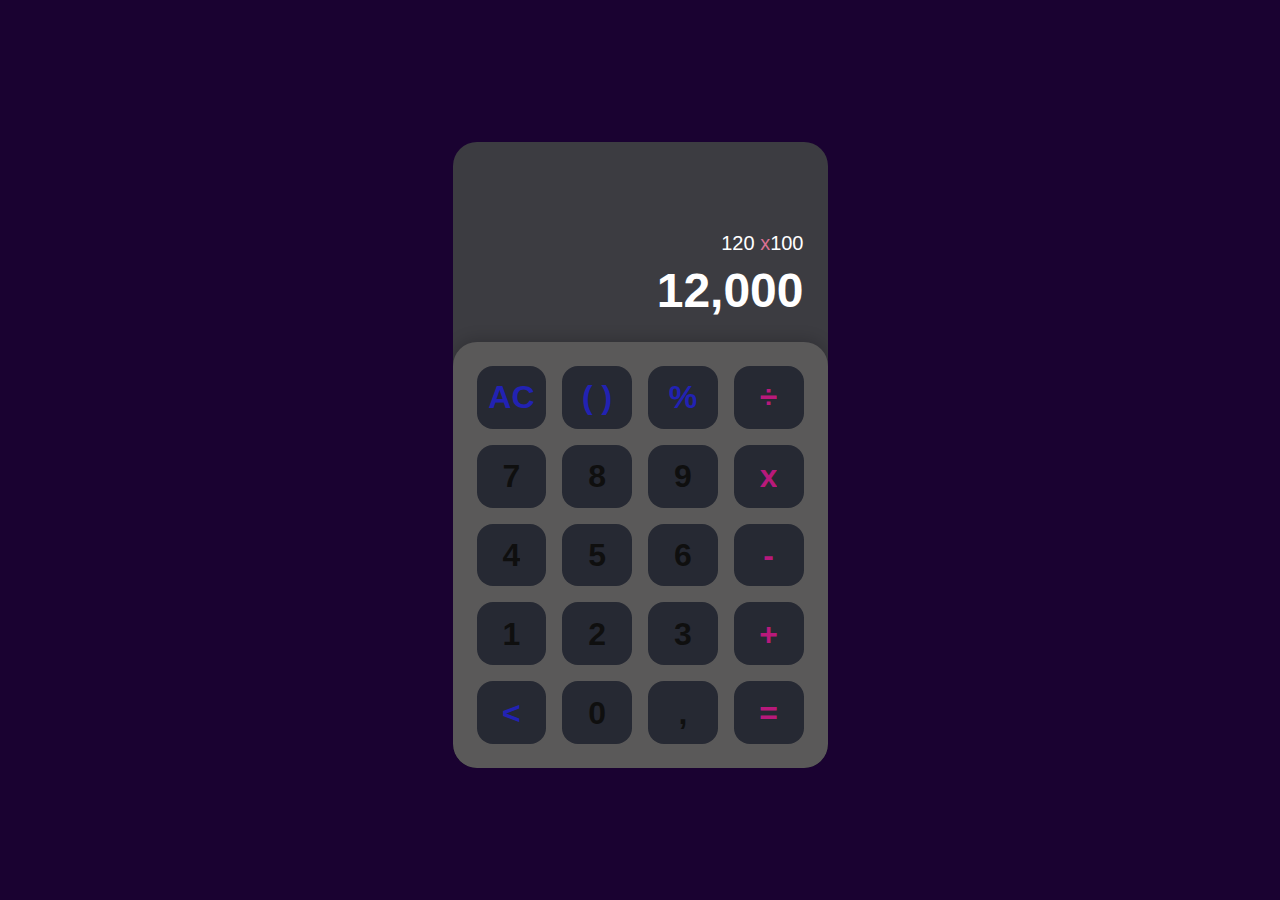
<file: calculator/index.html>
<!DOCTYPE html>
<html lang="en">
<head>
    <meta charset="UTF-8">
    <meta http-equiv="X-UA-Compatible" content="IE=edge">
    <meta name="viewport" content="width=device-width, initial-scale=1.0">
    <title>Calculator</title>
    <link rel="stylesheet" href="style.css">
    <link rel="stylesheet" href="https://fonts.googleapis.com/css2?family=Material+Symbols+Outlined:opsz,wght,FILL,GRAD@48,400,0,0" />
</head>
<body>
    <div class="app">
        <div class="calculator">
            <div class="display">
                <div class="content">
                    <div class="input">120 <span class="operator">x</span>100</div>
                    <div class="output">12,000</div>
                </div>
            </div>

            <div class="keys">

                <div data-key="clear" class="key action">
                    <span>AC</span>
                </div>

                <div data-key="brackets" class="key action">
                    <span>(  )</span>
                </div>

                <div data-key="%" class="key action">
                    <span>%</span>
                </div>

                <div data-key="/" class="key operator">
                    <span>÷</span>
                </div>
                <div data-key="7" class="key">
                    <span>7</span>
                </div>
                <div data-key="8" class="key">
                    <span>8</span>
                </div>
                <div data-key="9" class="key">
                    <span>9</span>
                </div>
                <div data-key="*" class="key operator">
                    <span>x</span>
                </div>
                <div data-key="4" class="key">
                    <span>4</span>
                </div>
                <div data-key="5" class="key">
                    <span>5</span>
                </div>
                <div data-key="6" class="key">
                    <span>6</span>
                </div>
                <div data-key="-" class="key operator">
                    <span>-</span>
                </div>
                <div data-key="1" class="key">
                    <span>1</span>
                </div>
                <div data-key="2" class="key">
                    <span>2</span>
                </div>
                <div data-key="3" class="key">
                    <span>3</span>
                </div>
                <div data-key="+" class="key operator">
                    <span>+</span>
                </div>
                <div data-key="backspace" class="key action">
                    <span> &lt; </span>
                </div>
                <div data-key="0" class="key">
                    <span>0</span>
                </div>
                <div data-key="," class="key">
                    <span>,</span>
                </div>
                <div data-key="=" class="key operator">
                    <span>=</span>
                </div>
            </div>
        </div>
    </div>
    

<script src="main.js"></script>
</body>
</html>
</file>
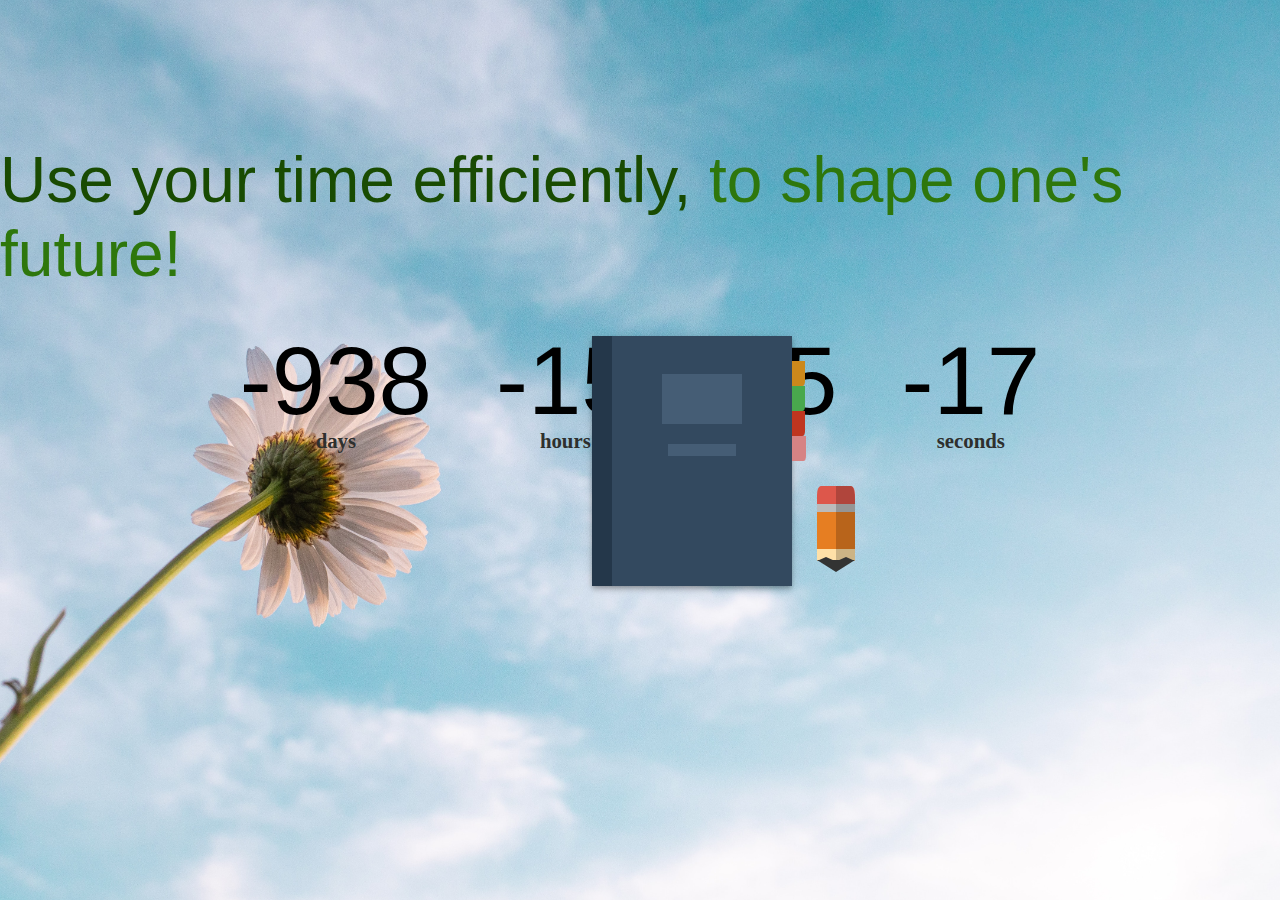
<file: countdown/index.html>
<!DOCTYPE html>
<html lang="en">
<head>
    <meta charset="UTF-8">
    <meta http-equiv="X-UA-Compatible" content="IE=edge">
    <meta name="viewport" content="width=device-width, initial-scale=1.0">
    <title>Countdown Timer</title>
    <link rel="stylesheet" href="style.css">
</head>
<body>
   <h1>Use your time efficiently, <span class="title">to shape one's future!</span></h1>
   <div class="canvas">
    <div class="notepad">
      <div class="cover">
      </div>
      <div class="page one">
      <p>ToDo<br/>List!</p>
      </div>
      <div class="page two"></div>
      <div class="page three"></div>
      <div class="page four"></div>
    </div>
    <div class="pencil">
      <div class="edge"></div>
    </div>
  </div>
  
   <div class="countdown-container">
    <div class="countdown-el days-c">
        <p class="main-text" id="days">0</p>
        <span class="timer-items">days</span>
    </div>
    <div class="countdown-el hours-c">
        <p class="main-text" id="hours">0</p>
        <span class="timer-items">hours</span>
    </div>
    <div class="countdown-el mins-c">
        <p class="main-text" id="mins">0</p>
        <span class="timer-items">mins</span>
    </div>
    <div class="countdown-el seconds-c">
        <p class="main-text" id="seconds">0</p>
        <span class="timer-items">seconds</span>
    </div>
   </div>

   <script src="script.js"></script>
</body>
</html>
</file>
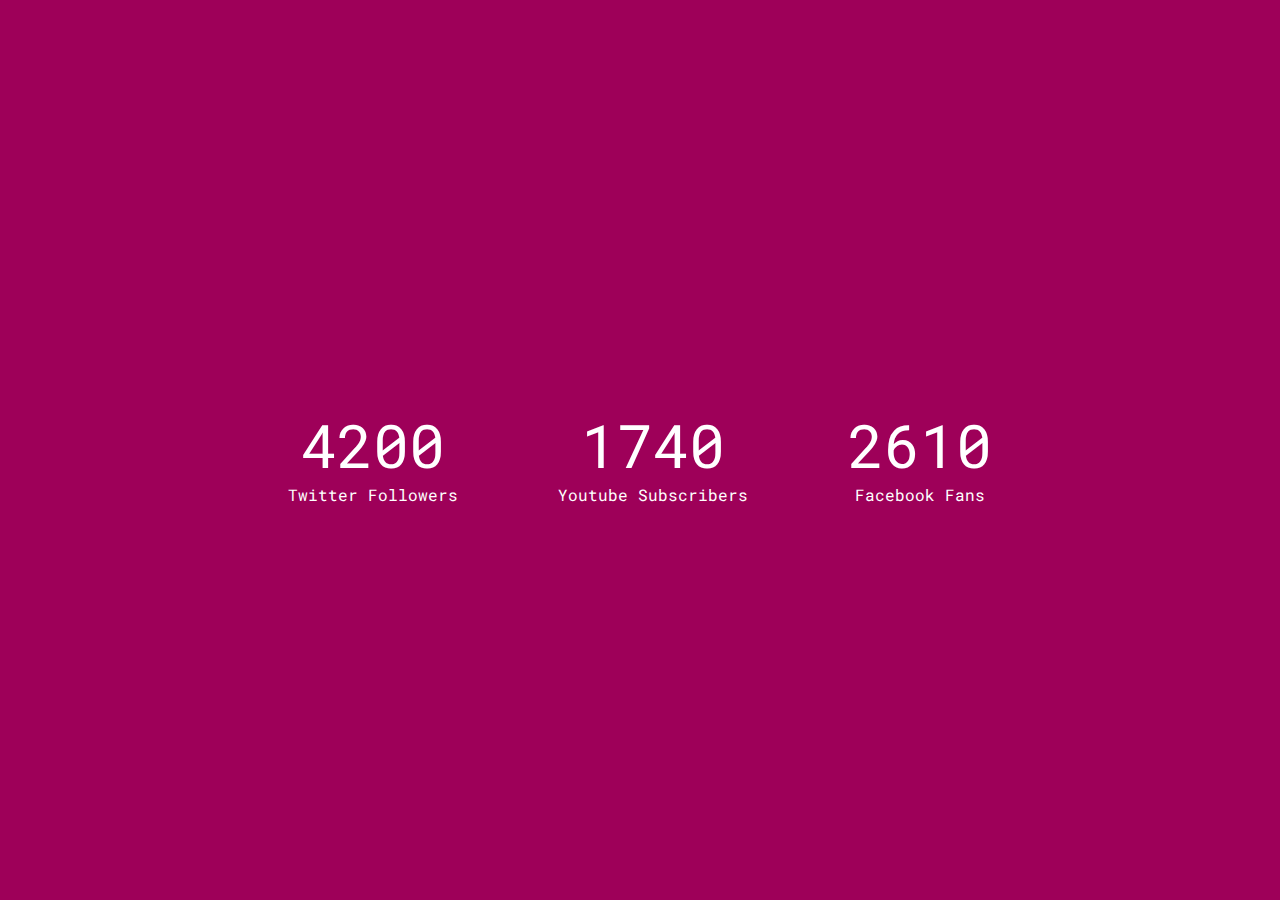
<file: incrementingcounter/index.html>
<!DOCTYPE html>
<html lang="en">
<head>
    <meta charset="UTF-8">
    <meta http-equiv="X-UA-Compatible" content="IE=edge">
    <meta name="viewport" content="width=device-width, initial-scale=1.0">
    <link rel="stylesheet" href="https://cdnjs.cloudflare.com/ajax/libs/font-awesome/6.1.1/css/all.min.css"
        integrity="sha512-KfkfwYDsLkIlwQp6LFnl8zNdLGxu9YAA1QvwINks4PhcElQSvqcyVLLD9aMhXd13uQjoXtEKNosOWaZqXgel0g=="
        crossorigin="anonymous" referrerpolicy="no-referrer" />
    <link rel="stylesheet" href="style.css">
    <title>Incrementing Counter</title>
</head>
<body>
    <div class="counter-container">
        <i class="fab fa-twitter fa-3x"></i>
        <div class="counter" data-target="12000"></div>
        <span>Twitter Followers</span>
    </div>
    <div class="counter-container">
        <i class="fab fa-youtube fa-3x"></i>
        <div class="counter" data-target="5000"></div>
        <span>Youtube Subscribers</span>
    </div>
    <div class="counter-container">
        <i class="fab fa-facebook fa-3x"></i>
        <div class="counter" data-target="7500"></div>
        <span>Facebook Fans</span>
    </div>
    <script src="script.js"></script>
</body>
</html>
</file>
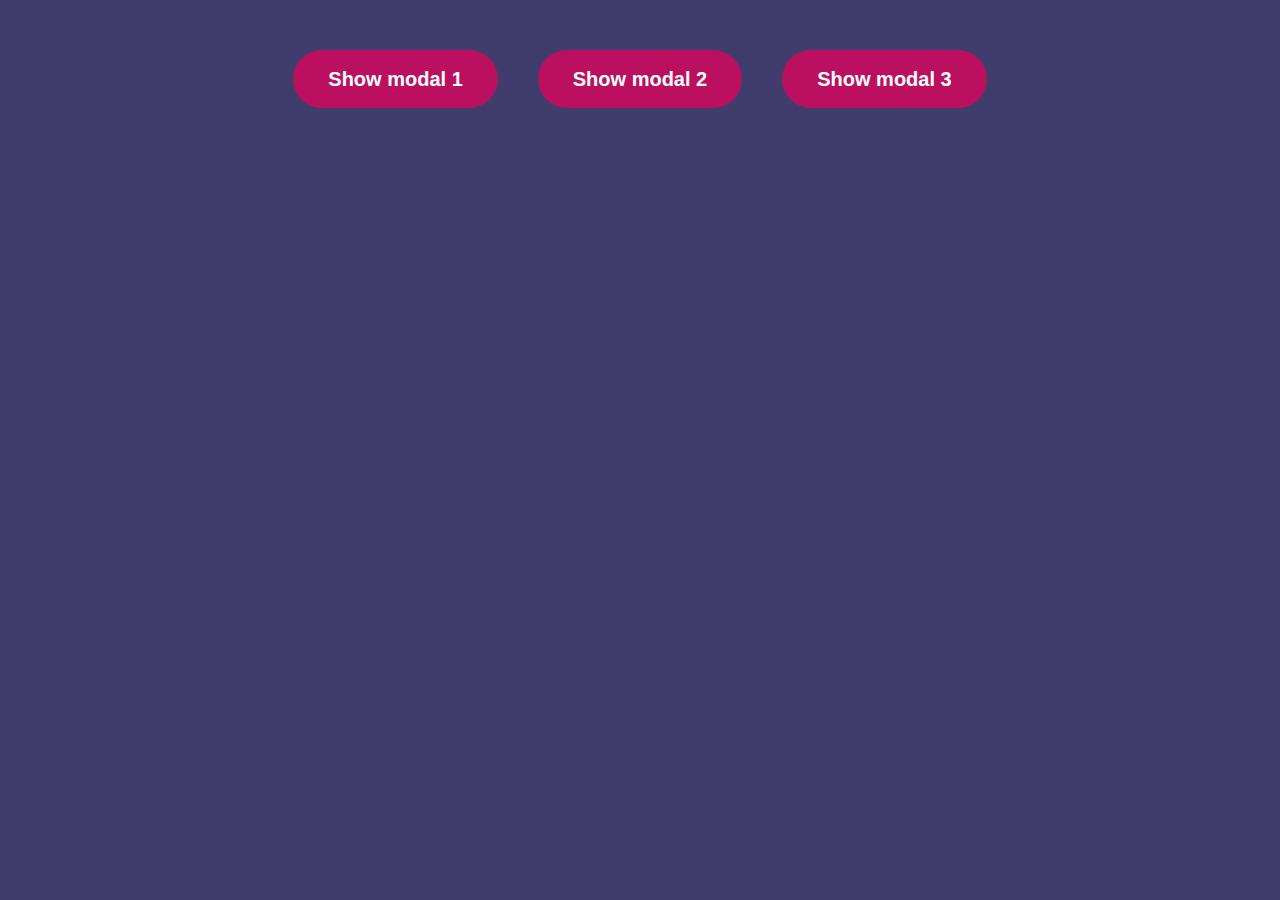
<file: modal window/index.html>
<!DOCTYPE html>
<html lang="en">
<head>
    <meta charset="UTF-8">
    <meta http-equiv="X-UA-Compatible" content="IE=edge">
    <meta name="viewport" content="width=device-width, initial-scale=1.0">
    <title>Modal Window</title>
    <link rel="stylesheet" href="style.css">
</head>
<body>
    <button class="show-modal">Show modal 1</button>
    <button class="show-modal">Show modal 2</button>
    <button class="show-modal">Show modal 3</button>

    <div class="modal hidden">
        <button class="close-modal">&times;</button>
        <h1>I'm a modal window:)</h1>
        <p>Lorem ipsum dolor sit amet consectetur adipisicing elit. Nam, quam corrupti 
            quas molestiae molestias, adipisci hic eius tempora perspiciatis, itaque nisi 
            qui a. Temporibus voluptatibus sapiente dicta eaque rem sit ea vitae natus 
            libero id quis, debitis culpa voluptatum minus.</p>
    </div>
    <div class="overlay hidden"></div>
<script src="main.js"></script>
</body>
</html>
</file>
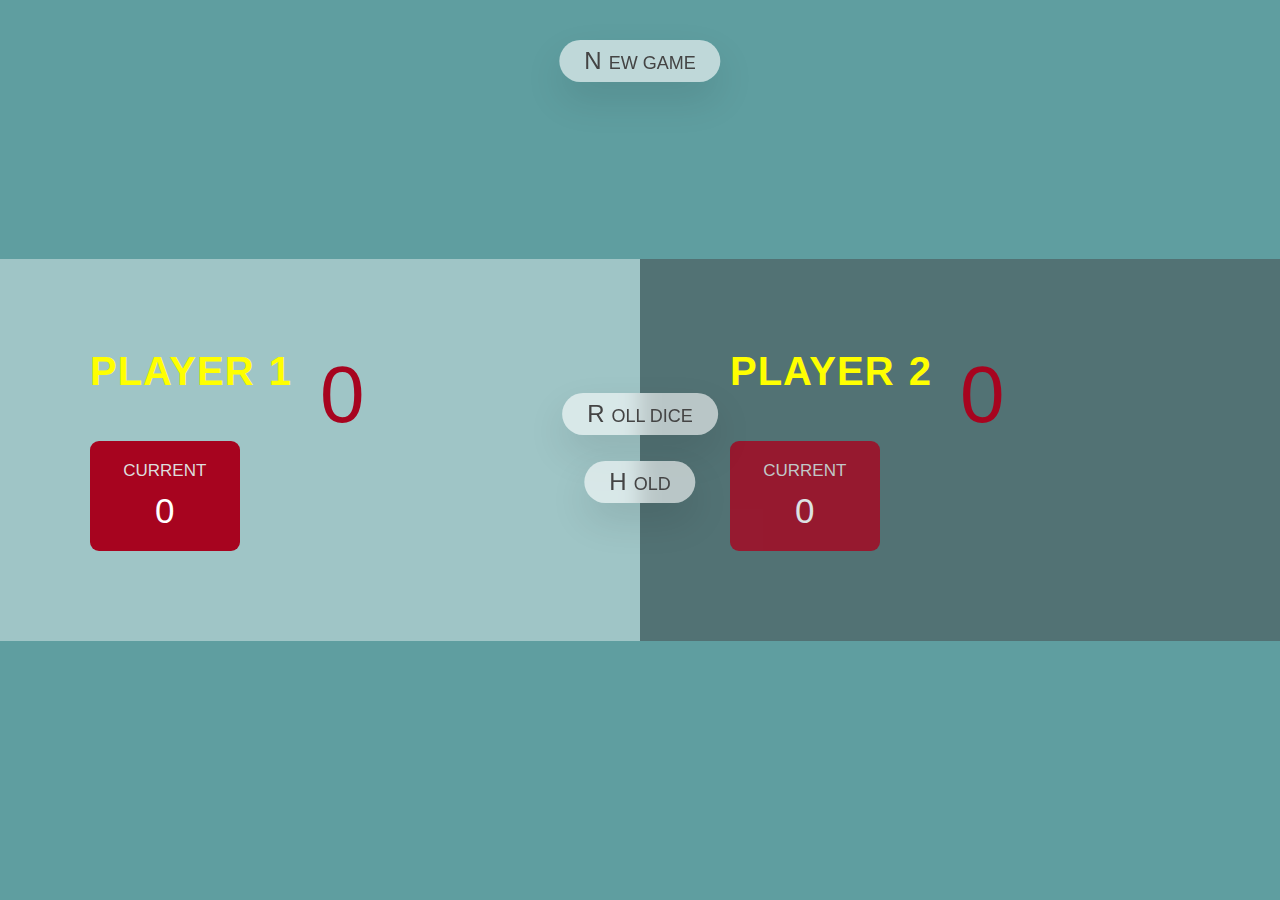
<file: Pig Game/index.html>
<!DOCTYPE html>
<html lang="en">
<head>
    <meta charset="UTF-8">
    <meta http-equiv="X-UA-Compatible" content="IE=edge">
    <meta name="viewport" content="width=device-width, initial-scale=1.0">
    <title>Pig Game</title>
    <link rel="stylesheet" href="style.css">
</head>
<body>
    <section class="player player--0 player--active">
        <h2 class="name" id="name--0">Player 1</h2>
        <p class="score" id="score--0">43</p>
        <div class="current">
            <p class="current-label">Current</p>
            <p class="current-score" id="current--0">0</p>
        </div>
    </section>
    <img src="dice-1.png" width="100" height="100" alt="Playing dice" class="dice">
    <section class="player player--1">
        <h2 class="name" id="name--1">Player 2</h2>
        <p class="score" id="score--1">24</p>
        <div class="current">
            <p class="current-label">Current</p>
            <p class="current-score" id="current--1">0</p>
        </div>
    </section>
    <button class="btn btn--new">New Game</button>
    <button class="btn btn--roll">Roll dice</button>
    <button class="btn btn--hold">Hold</button>

<script src="main.js"></script>
</body>
</html>
</file>
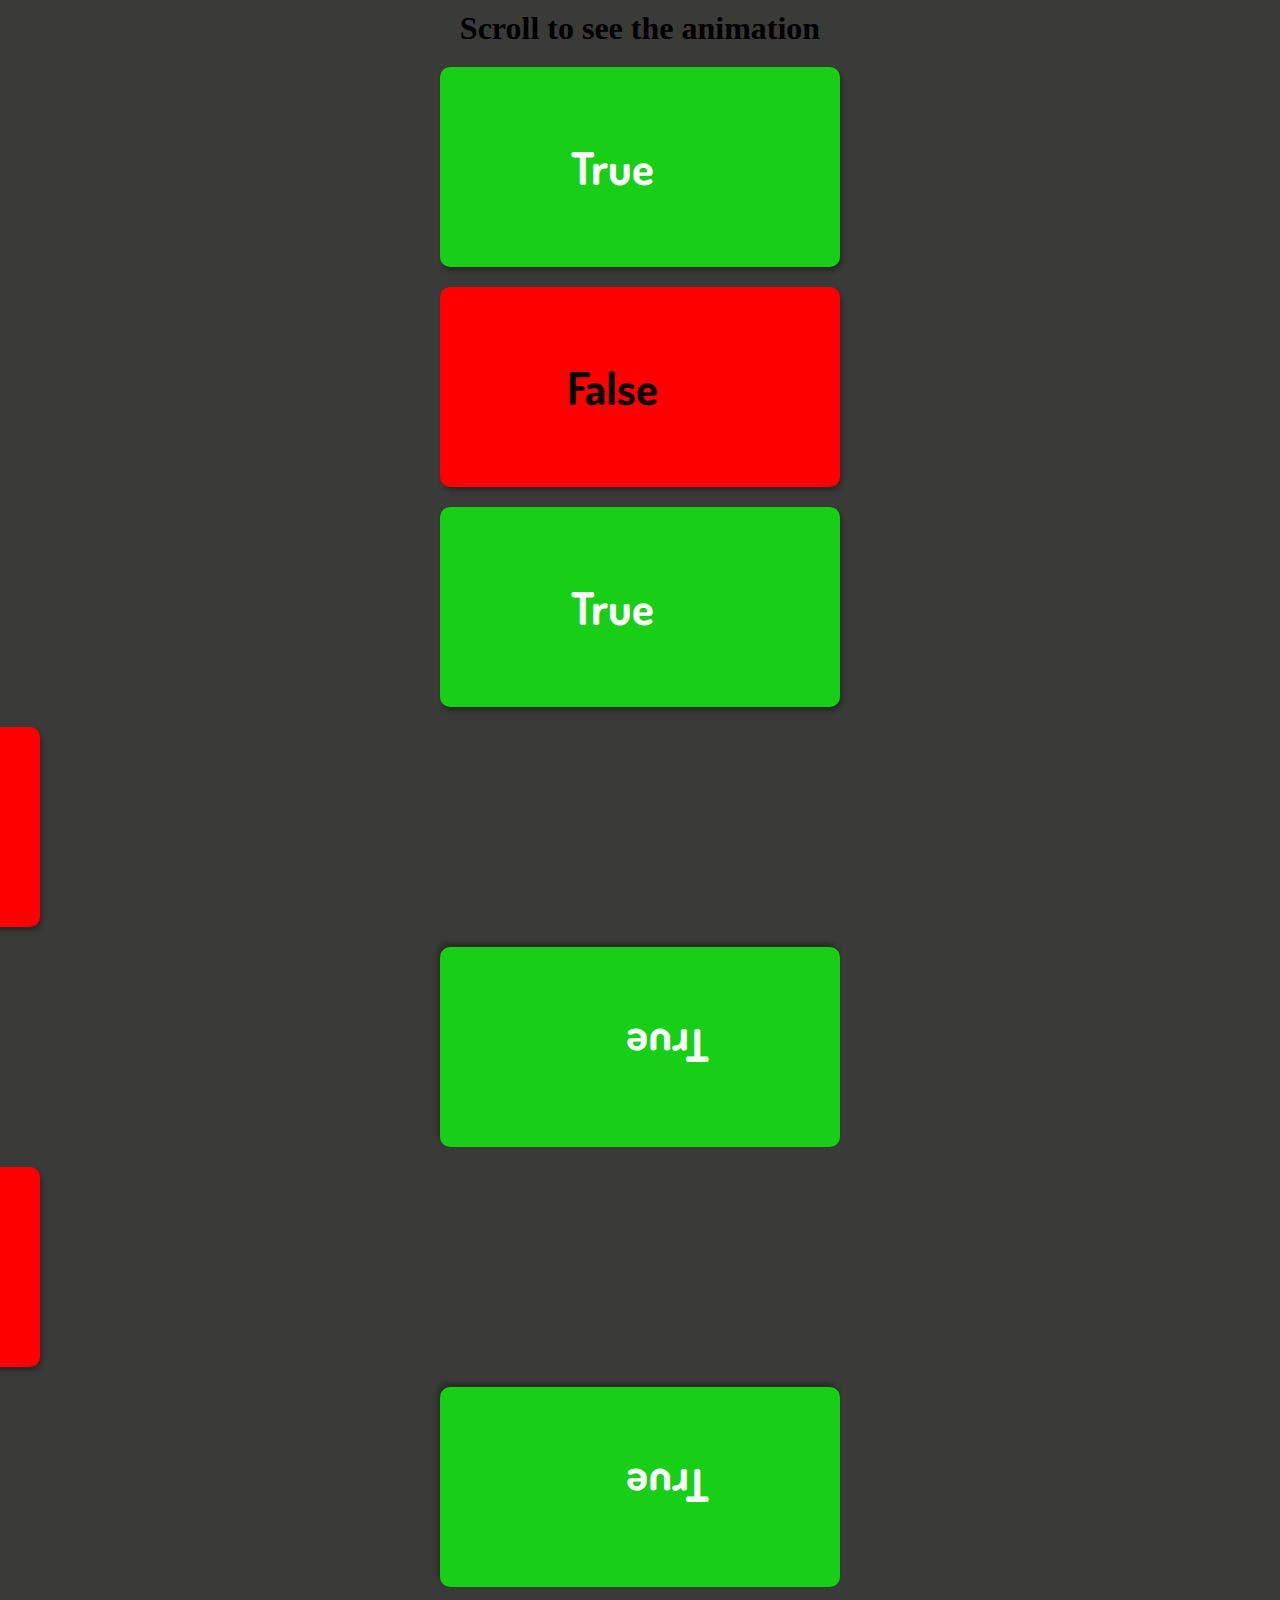
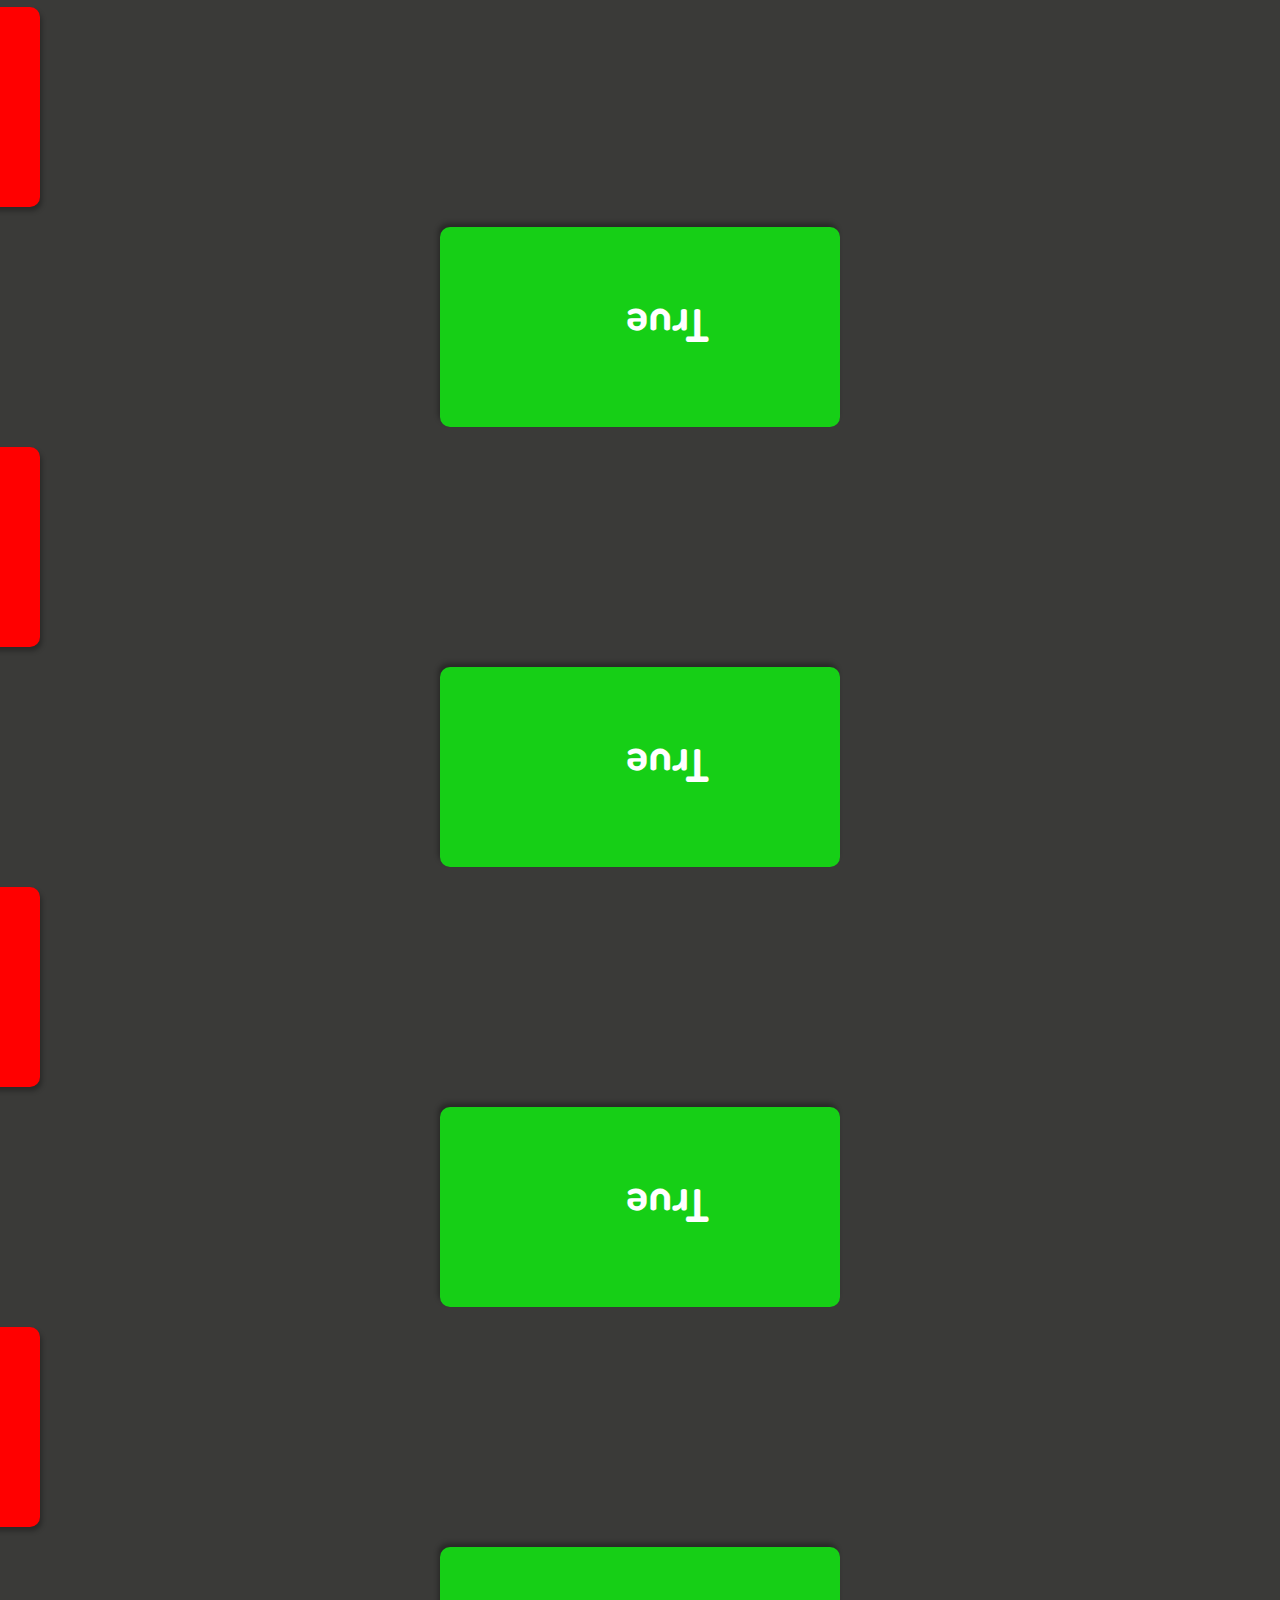
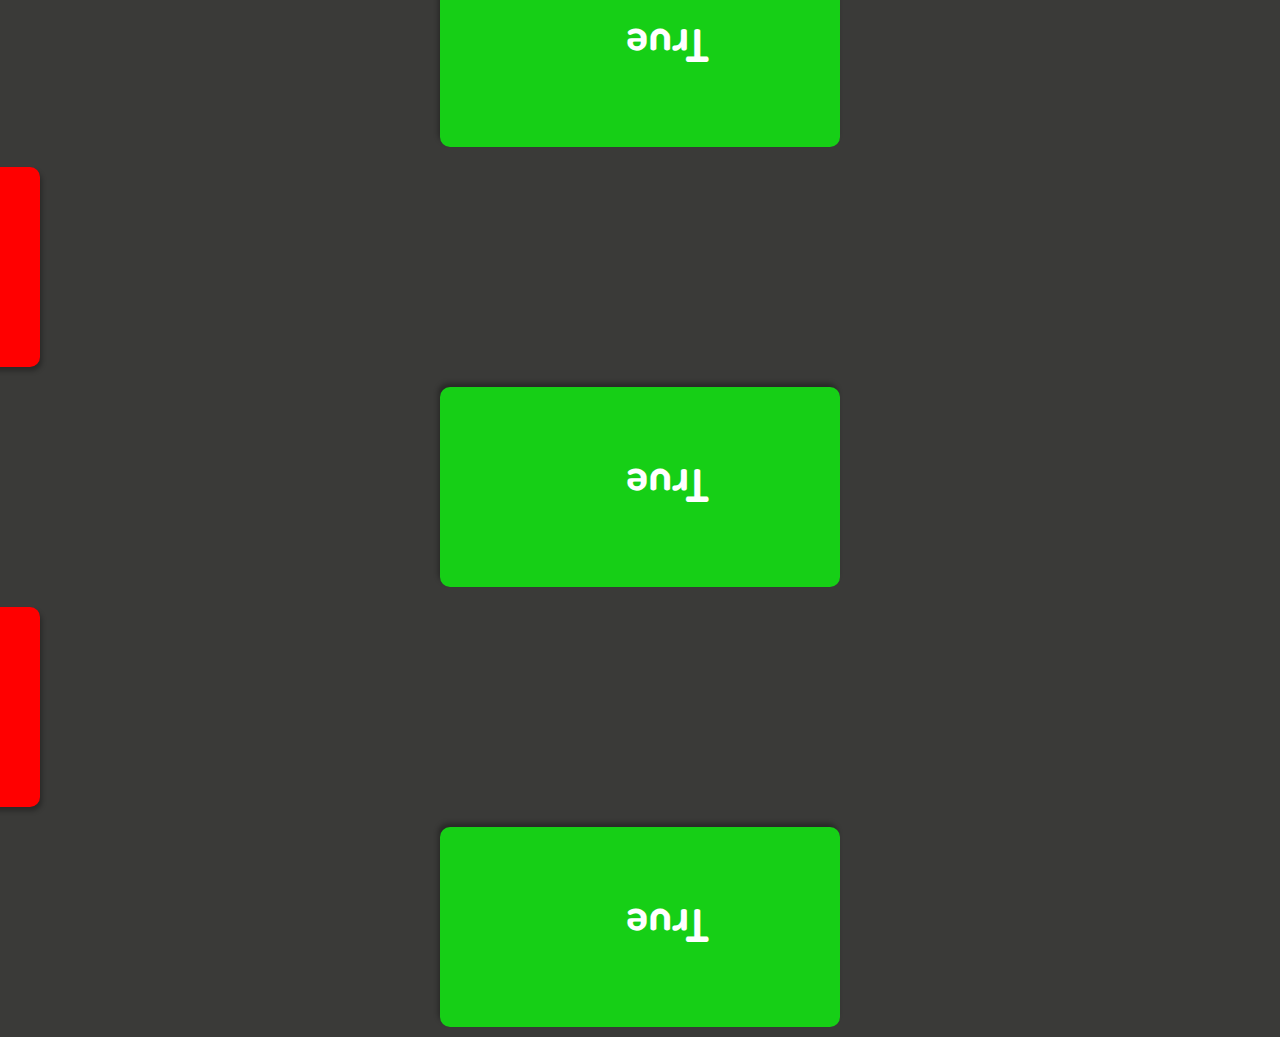
<file: scrollanimation/index.html>
<!DOCTYPE html>
<html lang="en">
<head>
    <meta charset="UTF-8">
    <meta http-equiv="X-UA-Compatible" content="IE=edge">
    <meta name="viewport" content="width=device-width, initial-scale=1.0">
    <link rel="stylesheet" href="style.css">
    <title>Scroll Animation</title>
</head>
<body>
    <h1>Scroll to see the animation</h1>
    <div class="box"><h2>True</h2><img src="image/tick.svg" width="55" height="65" alt=""> </div>
    <div class="box"><h2>False</h2><img src="image/times.svg" width="55" height="65" alt=""> </div>
    <div class="box"><h2>True</h2><img src="image/tick.svg" width="55" height="65" alt=""> </div>
    <div class="box"><h2>False</h2><img src="image/times.svg" width="55" height="65" alt=""> </div>
    <div class="box"><h2>True</h2><img src="image/tick.svg" width="55" height="65" alt=""> </div>
    <div class="box"><h2>False</h2><img src="image/times.svg" width="55" height="65" alt=""> </div>
    <div class="box"><h2>True</h2><img src="image/tick.svg" width="55" height="65" alt=""> </div>
    <div class="box"><h2>False</h2><img src="image/times.svg" width="55" height="65" alt=""> </div>
    <div class="box"><h2>True</h2><img src="image/tick.svg" width="55" height="65" alt=""> </div>
    <div class="box"><h2>False</h2><img src="image/times.svg" width="55" height="65" alt=""> </div>
    <div class="box"><h2>True</h2><img src="image/tick.svg" width="55" height="65" alt=""> </div>
    <div class="box"><h2>False</h2><img src="image/times.svg" width="55" height="65" alt=""> </div>
    <div class="box"><h2>True</h2><img src="image/tick.svg" width="55" height="65" alt=""> </div>
    <div class="box"><h2>False</h2><img src="image/times.svg" width="55" height="65" alt=""> </div>
    <div class="box"><h2>True</h2><img src="image/tick.svg" width="55" height="65" alt=""> </div>
    <div class="box"><h2>False</h2><img src="image/times.svg" width="55" height="65" alt=""> </div>
    <div class="box"><h2>True</h2><img src="image/tick.svg" width="55" height="65" alt=""> </div>
    <div class="box"><h2>False</h2><img src="image/times.svg" width="55" height="65" alt=""> </div>
    <div class="box"><h2>True</h2><img src="image/tick.svg" width="55" height="65" alt=""> </div>
    <script src="script.js"></script>
</body>
</html>
</file>
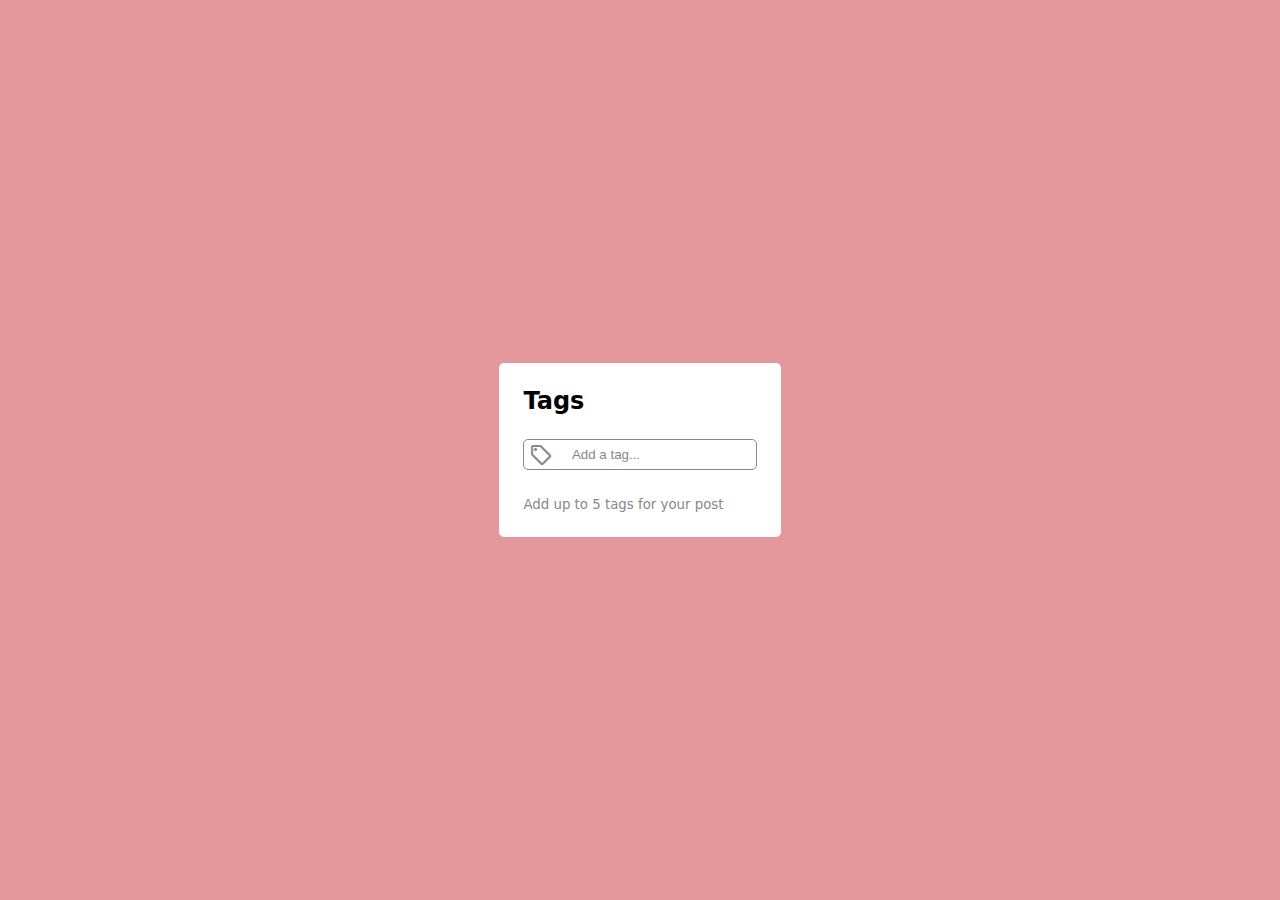
<file: taginputfield/index.html>
<!DOCTYPE html>
<html lang="en">
<head>
    <meta charset="UTF-8">
    <meta http-equiv="X-UA-Compatible" content="IE=edge">
    <meta name="viewport" content="width=device-width, initial-scale=1.0">
    <title>Tag Input Field</title>
    <link href="https://fonts.googleapis.com/css?family=Material+Icons|Material+Icons+Outlined|Material+Icons+Two+Tone|Material+Icons+Round|Material+Icons+Sharp" rel="stylesheet">
    <link rel="stylesheet" href="style.css">
</head>
<body>
    <div class="tag-input">
        <h2>Tags</h2>
        <form id="tagForm">
            <div class="input-wrap">
                <span class="material-icons-outlined">
                    local_offer
                </span>
                <input type="text" placeholder="Add a tag..."
                id="tagInput" maxlength="20" autocomplete="off"/> 
            </div>
            <div class="tags"></div>
            <small>Add up to 5 tags for your post</small>
        </form>
    </div>
    <script src="script.js"></script>
</body>
</html>
</file>
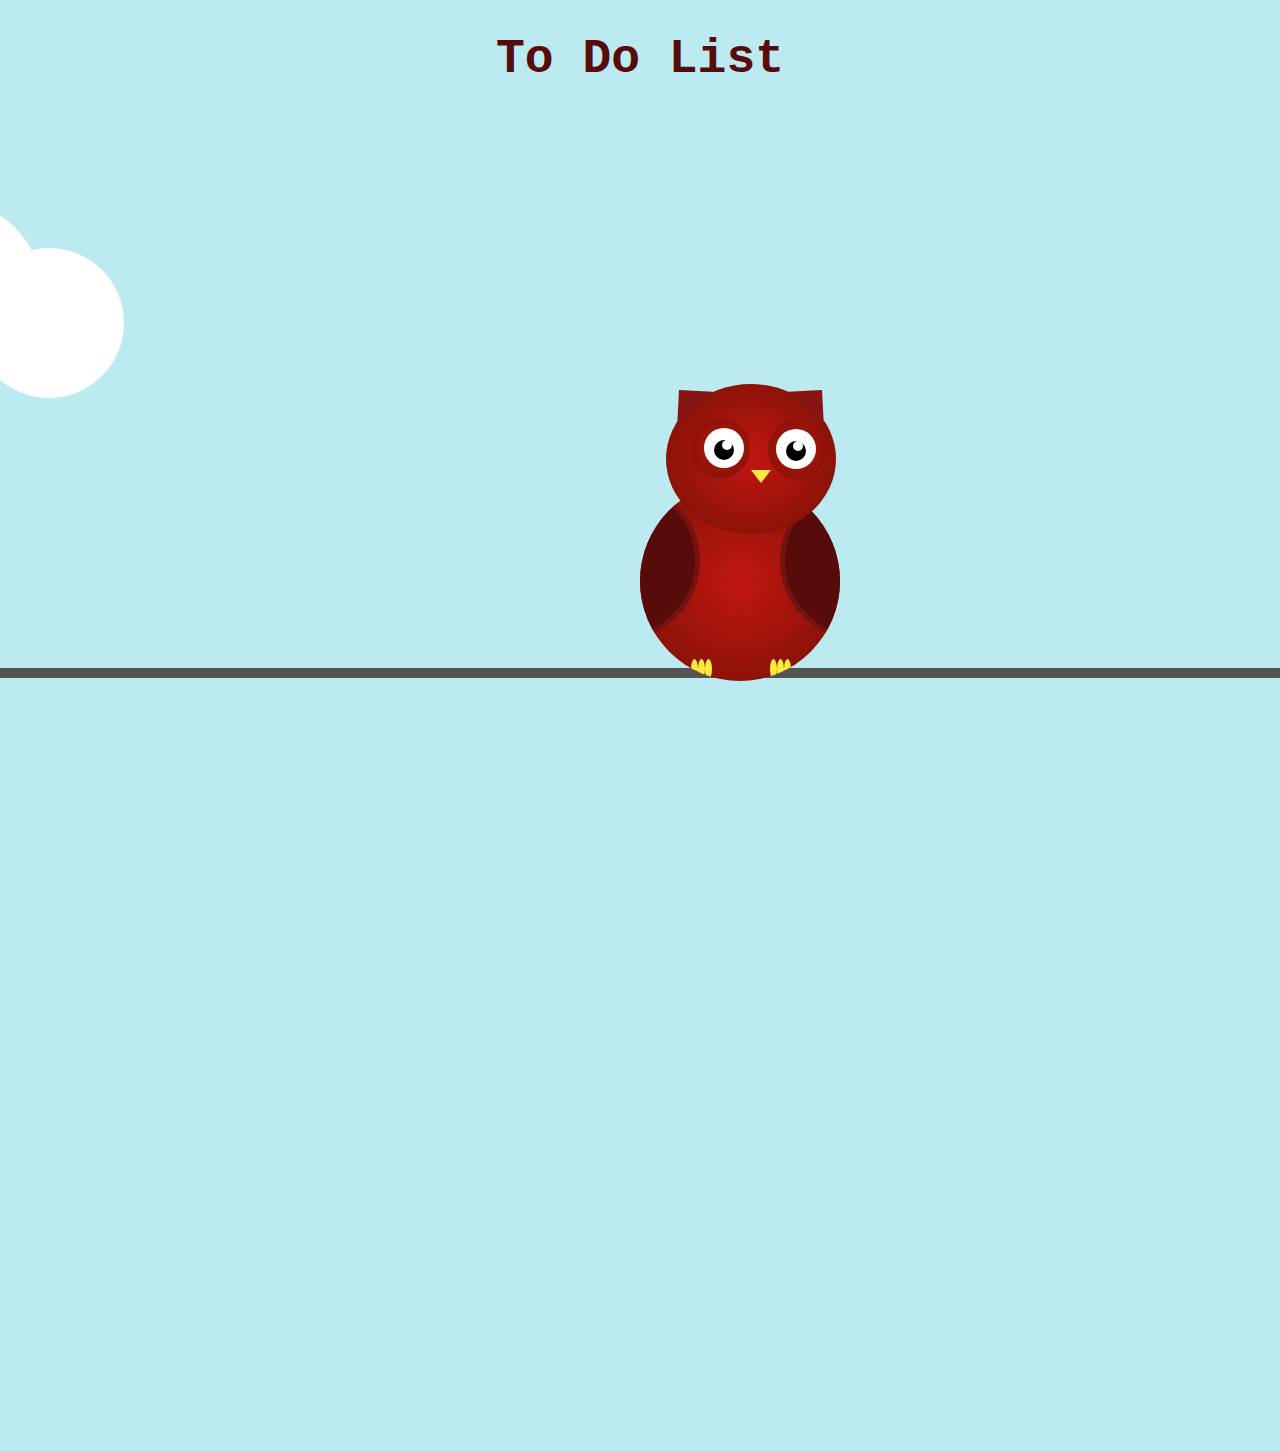
<file: todoapp/index.html>
<!DOCTYPE html>
<html lang="en">
<head>
    <meta charset="UTF-8">
    <meta http-equiv="X-UA-Compatible" content="IE=edge">
    <meta name="viewport" content="width=device-width, initial-scale=1.0">
    <title>To Do List</title>
    <link rel="stylesheet" href="style.css">
</head>
<body>
    <h1>To Do List</h1>
    <div class="Clouds2">

	<div class="Cloud1"></div>
	
	<div class="Cloud2"></div>
	
	<div class="Cloud3"></div>
</div>
<div class="Clouds2 mask">

	<div class="Cloud1"></div>
	
	<div class="Cloud2"></div>
	
	<div class="Cloud3"></div>
</div>

<div class="Clouds">

	<div class="Cloud1"></div>
	
	<div class="Cloud2"></div>
	
	<div class="Cloud3"></div>
</div>
<div class="wood">
</div>
<!-- The Head Of The Owl -->
<div class="OwlHead"></div>
<div class="OwlEye"></div>
<div class="OwlEye right"></div>
<div class="OwlContentEye"></div>
<div class="OwlContentEye Rightc"></div>
<div class="OwlMouth"></div>
<!-- The Body Of The Owl -->
<div class="OwlBody">
			<!-- Feet-->
			<div class="feet">
				<div class="toe leftit"></div>
				<div class="toe leftit"></div>
				<div class="toe leftit"></div>
				
				<div class="toe Rightit"></div>
				<div class="toe Rightit"></div>
				<div class="toe Rightit"></div>

			</div>


</div>
<!-- Decoration -->

<div class="FlyingFlowers"></div>
<div class="FlyingFlowers Fone"></div>
<div class="FlyingFlowers Ftwo"></div>
<div class="FlyingFlowers Ftree"></div>
<div class="FlyingFlowers Ffore"></div>

</body>
</html>
</file>
<file: calculator/style.css>
*{
    margin: 0;
    padding: 0;
    box-sizing: border-box;
    font-family: sans-serif;
    overflow: hidden;
}
body{
    background-color: rgb(26, 2, 49);
}
.app{
    display: flex;
    justify-content: center;
    align-items: center;
    height: 100vh;
}
.calculator{
    background-color: rgb(60, 60, 65);
    width: 100%;
    max-width: 375px;
    min-height: 475px;
    margin-top: 10px;
    display: flex;
    flex-direction: column;
    border-radius: 1.5rem;
    overflow: hidden;
}
.display{
    min-height: 200px;
    padding: 1.5rem;
    display: flex;
    justify-content: flex-end;
    align-items: flex-end;
    color: white;
    text-align: right;
    flex: 1 1 0%;
}
.display .input{
    font-size: 1.25rem;
    margin-bottom: 0.5rem;
}
.display .output{
    font-size: 3rem;
    font-weight: 700;
    width: 100%;
    max-width: 100%;
    overflow: auto;
}
.display .operator{
    color: palevioletred;
}
.display .brackets,
.display .percent{
    color: aqua;
}
.keys{
    background-color: rgb(90, 89, 89);
    padding: 1.5rem;
    border-radius: 1.5rem;
    display: grid;
    grid-template-columns: repeat(4, 1fr);
    grid-template-rows: repeat(5, 1fr);
    grid-gap: 1rem;
    box-shadow: 0px -2px 16px rgb(0,0,0,0.2);
}
.keys .key{
    position: relative;
    cursor: pointer;

    display: block;
    height: 0;
    padding-top: 90%;
    background-color: #262933;
    border-radius: 1rem;
    transition: 0.2s;
    user-select: none;
}
.keys .key span{
    position: absolute;
    top: 50%;
    left: 50%;
    transform: translate(-50%, -50%);
    font-size: 2rem;
    font-weight: 700;
    color: rgb(15, 15, 15);
}
.keys .key:hover{
    box-shadow: inset 0px 0px 8px rgb(214, 218, 9);
}
.keys .operator span{
    color: rgb(184, 25, 123);
}
.keys .action span{
    color: rgb(34, 34, 179);
}
</file>
<file: countdown/style.css>
@import url('https://fonts.googleapis.com/css2?family=Poppins&display=swap');
@import url('https://fonts.googleapis.com/css2?family=Caveat:wght@500&display=swap');
*{
    box-sizing: border-box;

}
body{
    background-image: url(image/hope.jpg);
    min-height: 100vh;
    background-position: center center;
    background-size:cover;
    background-repeat: no-repeat;
    margin: 0;
    display: flex;
    flex-direction: column;
    align-items: center;
    justify-content: center;
}
h1{
    font-size: 4rem;
    margin-top: -19rem;
    font-weight: normal;
    font-family:'Gill Sans', 'Gill Sans MT', Calibri, 'Trebuchet MS', sans-serif;
    color: rgb(25, 75, 2);
}
.title{
    font-size: 4rem;
    font-family:'Gill Sans', 'Gill Sans MT', Calibri, 'Trebuchet MS', sans-serif;
    font-weight: normal;
    color: rgb(46, 119, 12);
}
.countdown-container{
    display: flex;
}
.main-text{
    font-size: 6rem;
    line-height: 1;
    margin: 0 2rem;
    color: black;
    font-family: 'Segoe UI', Tahoma, Geneva, Verdana, sans-serif;
    transition: all .8s ease;
    cursor: pointer;
}
.main-text:hover{
    color: rgb(35, 35, 185);
}
.countdown-el{
    text-align: center;
}
.timer-items{
    font-size: 1.3rem;
    font-weight: 600;
    color: rgb(46, 48, 46);
    transition: all .6s ease;
    font-weight: 600;
}
.main-text:hover.timer-items{
    color: yellow;
}
/* new */
  
  .canvas {
    width: 100vw;
    height: 100vw;
    max-width: 250px;
    max-height: 250px;
    position: absolute;
    top: 21rem;
    left: 37rem;
    margin: auto;
  }
  
  .notepad {
    position: relative;
    width: 200px;
    height: 250px;
    perspective: 1000px;
    box-shadow: 0 4px 5px 0 rgba(0, 0, 0, .14), 0 1px 10px 0 rgba(0, 0, 0, .12), 0 2px 4px -1px rgba(0, 0, 0, .2);
  }
  
  .notepad .cover,
  .notepad .page {
    position: absolute;
    width: 100%;
    height: 100%;
    text-align: center;
  }
  
  .notepad .cover {
    background: linear-gradient(to right, #24374a 10%, #33495f 10%);
    transform-origin: left center;
    transition: 2s;
    z-index: 20;
    animation: flip 6s infinite ease-in-out;
  }
  
  .notepad .cover:before {
    content: '';
    position: absolute;
    top: 15%;
    left: 35%;
    width: 40%;
    height: 20%;
    background-color: #455d75;
    animation: title 6s infinite ease-in-out;
  }
  
  .notepad .cover:after {
    content: '';
    position: absolute;
    top: 43%;
    left: 38%;
    width: 34%;
    height: 5%;
    background-color: #455d75;
    animation: title 6s infinite ease-in-out;
  }
  
  .notepad .page {
    background: #eee;
    border-right: 1px solid #ccc;
    box-sizing: border-box;
  }
  
  .notepad .page:after {
    content: '';
    position: absolute;
    top: 0;
    left: 5%;
    width: 90%;
    height: 100%;
    background: linear-gradient( #eee 0%, #eee 10%, #dfdfdf 10%, #dfdfdf 11%, #eee 11%, #eee 20%, #dfdfdf 20%, #dfdfdf 21%, #eee 21%, #eee 30%, #dfdfdf 30%, #dfdfdf 31%, #eee 31%, #eee 40%, #dfdfdf 40%, #dfdfdf 41%, #eee 41%, #eee 50%, #dfdfdf 50%, #dfdfdf 51%, #eee 51%, #eee 60%, #dfdfdf 60%, #dfdfdf 61%, #eee 61%, #eee 70%, #dfdfdf 70%, #dfdfdf 71%, #eee 71%, #eee 80%, #dfdfdf 80%, #dfdfdf 81%, #eee 81%, #eee 90%, #dfdfdf 90%, #dfdfdf 91%, #eee 91%, #eee 100%);
  }
  
  .page p {
    position: absolute;
    top: 18%;
    left: 28%;
    z-index: 2;
    width: 0;
    height: 135px;
    margin: 0;
    font-size: 40px;
    text-align: left;
    overflow: hidden;
    animation: write 6s infinite linear;
    color: #1a2938;
  }
  
  .page.one {
    z-index: 4;
    animation: one 6s infinite ease-in-out;
  }
  
  .page.one:before {
    position: absolute;
  }
  
  .page.two {
    z-index: 3;
    animation: two 6s infinite ease-in-out;
  }
  
  .page.three {
    z-index: 2;
    animation: three 6s infinite ease-in-out;
  }
  
  .page.four {
    z-index: 1;
    border-right-width: 0;
  }
  
  .page:before {
    content: '';
    position: absolute;
    right: -7%;
    width: 7%;
    height: 10%;
    border-radius: 0 0 20% 0;
  }
  
  .page.one:before {
    top: 10%;
    background-color: #cc881b;
  }
  
  .page.two:before {
    top: 20%;
    background-color: #49a84d;
  }
  
  .page.three:before {
    top: 30%;
    background-color: #bf351f;
  }
  
  .page.four:before {
    top: 40%;
    background-color: #d68384;
  }
  
  .pencil {
    position: absolute;
    bottom: 5%;
    right: -5%;
    width: 15%;
    height: 35%;
    border-radius: 10% 10% 0 0;
    background: linear-gradient(#dd574b 20%, #bbb 20%, #bbb 30%, #e67e22 30%, #e67e22 72%, #ffe0a7 72%, #ffe0a7 85%, transparent 85%);
    overflow: hidden;
    animation: draw 6s infinite ease-out;
  }
  
  .pencil:before {
    content: '';
    position: absolute;
    bottom: -10%;
    left: 0;
    border-top: 12px solid #333;
    border-left: 19px solid transparent;
    border-right: 19px solid transparent;
    border-bottom: 10px solid transparent;
  }
  
  .pencil:after {
    content: '';
    position: absolute;
    top: 0;
    right: 0;
    width: 50%;
    height: 85%;
    background-color: rgba(0, 0, 0, .2);
    border-top-right-radius: 20%;
  }
  
  .pencil .edge:before {
    content: '';
    position: absolute;
    bottom: 14%;
    left: 0;
    border: 9px solid transparent;
    border-bottom: 4px solid #333;
  }
  
  .pencil .edge:after {
    content: '';
    position: absolute;
    bottom: 14%;
    right: 0;
    border: 9px solid transparent;
    border-bottom: 4px solid #333;
    z-index: 2;
  }
  
  @keyframes flip {
    0%,
    30%,
    100% {
      transform: rotateY(0deg);
    }
    50%,
    80% {
      transform: rotateY(-150deg);
    }
    80% {
      background: linear-gradient(to right, #1a2938 15%, #1a2938 15%);
    }
  }
  
  @keyframes title {
    0%,
    40%,
    90% {
      background-color: #455d75;
    }
    41%,
    89% {
      background-color: transparent;
    }
  }
  
  @keyframes draw {
    0%,
    40%,
    88% {
      transform: translate(0, 0) rotate(0deg);
    }
    50% {
      transform: translate(-180px, -180px) rotate(20deg);
    }
    55% {
      transform: translate(-160px, -80px) rotate(20deg);
    }
    60% {
      transform: translate(-140px, -180px) rotate(20deg);
    }
    65% {
      transform: translate(-120px, -80px) rotate(20deg);
    }
    70% {
      transform: translate(-100px, -180px) rotate(20deg);
    }
    75% {
      transform: translate(-80px, -80px) rotate(20deg);
    }
    80% {
      transform: translate(-60px, -180px) rotate(20deg);
    }
  }
  
  @keyframes write {
    0%,
    52% {
      width: 0;
    }
    57% {
      width: 20px;
    }
    62% {
      width: 40px;
    }
    68% {
      width: 60px;
    }
    72% {
      width: 80px;
    }
    78%,
    100% {
      width: 120px;
    }
  }
  
  @keyframes one {
    0%,
    30%,
    100% {
      width: 100%;
    }
    50%,
    80% {
      width: 97%;
    }
  }
  
  @keyframes two {
    0%,
    30%,
    100% {
      width: 100%;
    }
    50%,
    80% {
      width: 98%;
    }
  }
  
  @keyframes three {
    0%,
    30%,
    100% {
      width: 100%;
    }
    50%,
    80% {
      width: 99%;
    }
  }
</file>
<file: incrementingcounter/style.css>
@import url('https://fonts.googleapis.com/css?family=Roboto+Mono&display=swap');
* {
    box-sizing: border-box;
}
body {
    background-color: #9E0059;
    color: #FFF;
    font-family: 'Roboto Mono', sans-serif;
    display: flex;
    align-items: center;
    justify-content: center;
    text-align: center;
    height: 100vh;
    overflow: hidden;
    margin: 0;
}
.counter-container {
    display: flex;
    flex-direction: column;
    justify-content: center;
    text-align: center;
    margin: 30px 50px;
}
.counter{
    font-size:60px;
    margin-top:10px;

}
@media (max-width: 580px){
    body{
        flex-direction:column;
    }
}
</file>
<file: modal window/style.css>
*{
    margin: 0;
    padding: 0;
    box-sizing: inherit;
}
html{
    font-size: 62.5%;
    box-sizing: border-box;
}
body.blur {
    filter: blur(5px);
  }
body{
    font-family: sans-serif;
    color: #333;
    line-height: 1.5;
    height: 100vh;
    position: relative;
    display: flex;
    align-items: flex-start;
    justify-content: center;
    background-color: rgb(64, 61, 109);
}
.show-modal{
    font-size: 2rem;
    font-weight: 600;
    padding: 1.75rem 3.5rem;
    margin: 5rem 2rem;
    border: none;
    background-color: #fff;
    color: #444;
    border-radius: 10rem;
    cursor: pointer;
}
.close-modal{
    position: absolute;
    top: 1.2rem;
    right: 2rem;
    font-size: 5rem;
    color: #333;
    cursor: pointer;
    border: none;
    background: none;
}
h1{
    font-size: 2.5rem;
    margin-bottom: 2rem;
}
p{
    font-size: 1.8rem;
}

.hidden{
    display: none;
}
.modal{
    position: absolute;
    top: 50%;
    left: 50%;
    transform: translate(-50%, -50%);
    width: 70%;
    background-color: white;
    padding: 6rem;
    border-radius: 5px;
    box-shadow: 0 3rem 5rem rgb(0, 0, 0, 0.3);
    z-index: 10;
}
.show-modal {
    background-color: rgb(187, 16, 96);
    color: white;
}
  
.show-modal.clicked {
    background-color: rgb(209, 206, 209);
    color: rgb(31, 25, 43);
}
.overlay{
    position: absolute;
    top: 0;
    left: 0;
    width: 100%;
    height: 100%;
    backdrop-filter: blur(5px);
}
</file>
<file: Pig Game/style.css>
*{
    margin: 0;
    padding: 0;
    box-sizing: inherit;
}
html{
    font-size: 62.5%;
    box-sizing: border-box;
}
body{
    font-family: Arial, Helvetica, sans-serif;
    font-weight: 400;
    height: 100vh;
    color: #333;
    background-color: cadetblue;
    display: flex;
    align-items: center;
    justify-content: center;
}

main{
    position: relative;
    width: 100rem;
    height: 60rem;
    background-color: rgba(255, 255, 255, 0.35);
    backdrop-filter: blur(200px);
    filter: blur();
    box-shadow: 0 3rem 5rem rgba(0, 0, 0, 0.25);
    border-radius: 9px;
    overflow: hidden;
    display: flex;
}
.player{
    flex: 50%;
    padding: 9rem;
    display: grid;
    grid-template-columns: 1fr 1fr;
    transition: all 0.75s;
    background-color: rgb(82, 114, 116);
}
.player1{
    display: flex;
    align-items: center;
    justify-self: center;
}
.player0{
    display: flex;
    align-items: center;
    justify-self: center;
}
.name{
    position: relative;
    font-size: 4rem;
    text-transform: uppercase;
    letter-spacing: 1px;
    word-spacing: 2px;
    font-weight: 600;
    margin-bottom: 1rem;
    color: yellow;
}
.score{
    font-size: 8rem;
    font-weight: 300;
    color: rgb(167, 4, 31);
    margin-bottom: auto;
}
.player--active{
    background-color: rgba(255, 255, 255, 0.4);
}
.player--active .name{
    font-weight: 700;
}
.player--active .score{
    font-weight: 400;
}
.player--active .current{
    opacity: 1;
}
.current{
    background-color: rgb(167, 4, 31);
    opacity: 0.8;
    border-radius: 9px;
    color: #fff;
    width: 65%;
    padding: 2rem;
    text-align: center;
    transition: all 0.75s;
}
.current-label{
    text-transform: uppercase;
    margin-bottom: 1rem;
    font-size: 1.7rem ;
    color: #ddd;
}
.current-score{
    font-size: 3.5rem;
}
img{
    display: flex;
    align-items: center;
    justify-content: center;
    margin-left: 8px;
}
.btn{
    position: absolute;
    left:50%;
    transform: translateX(-50%);
    color: #444;
    background: none;
    border: none;
    font-family: inherit;
    font-size: 1.8rem;
    text-transform: uppercase;
    cursor: pointer;
    font-weight: 400;
    transition: all 0.2s;
    background-color: white;
    background-color: rgba(255, 255, 255, 0.6);
    backdrop-filter: blur(10px);
    padding: 0.7rem 2.5rem;
    border-radius: 50rem;
    box-shadow: 0 1.75rem 3.9rem rgba(0, 0, 0, 0.1);
}
.btn::first-letter{
    font-size: 2.4rem;
    display: inline-block;
    margin-right: 0.7rem;
}
.btn--new{
    top: 4rem;
}
.btn--roll{
    top: 39.3rem;
}
.btn--hold{
    top: 46.1rem;
}
.btn:active{
    transform: translate(-50%, 3px);
    box-shadow: 0 1rem 5rem rgba(0, 0, 0, 0.2);
}
.player--winner{
    background-color: #2f2f2f;
}
.player--winner .name{
    font-weight: 700;
    color: pink;
}
.hidden{
    display: none;
}
</file>
<file: scrollanimation/style.css>
@import url('https://fonts.googleapis.com/css2?family=Dosis&display=swap');
* {
    box-sizing: border-box;
}
body {
    background-color: #3a3a38;
    display: flex;
    flex-direction: column;
    align-items: center;
    justify-content: center;
    margin: 0;
    overflow-x: hidden;
}
h1 {
    margin: 10px;
    font-family: cursive;
}
.box {
    background-color: rgb(22, 207, 22);
    color: #fff;
    display: flex;
    align-items: center;
    justify-content: center;
    width: 400px;
    height: 200px;
    margin: 10px;
    border-radius: 10px;
    box-shadow: 2px 4px 5px rgba(0, 0, 0, 0.3);
    transform: translateX(200%);
    transition: transform 2s ease;
    transform: rotate(180deg);
}
.box img{
    visibility: hidden;
}
.box:hover img{
    visibility: visible;
}
.box:nth-of-type(even) {
    transform: translateX(-200%);
    background-color: red;
    color: black;
}
.box.show {
    transform: translateX(0);
}
.box h2{
    font-family: 'Dosis', sans-serif;
    font-size: 45px;  
}
</file>
<file: taginputfield/style.css>
body{
    margin: 0;
    font-family: system-ui, sans-serif;
    min-height: 100vh;
    display: flex;
    justify-content: center;
    align-items: center;
    background: #e5989b;
    
}
.tag-input{
    background: #fff;
    padding: 1.5em;
    border-radius: 5px;
    max-width: 20em;
}
.tag-input h2{
    margin: 0;
}
.input-wrap{
    border:1px #888 solid;
    border-radius:5px;
    display: flex;
    margin: 1.5em 0;
}
.input-wrap input{
    background: none;
    border: none;
    padding: 0.5em;
    width: 100%;
}
.input-wrap input:focus{
    outline: none;
}
.input-wrap input,.input-wrap input::placeholder,.tag-input small{
    color: #888;
}
.input-wrap span{
    margin: 0 0.5em 0 0.2em;
    display: flex;
    justify-content: center;
    align-items: center;
    color: #888;
}
.tag{
    background: #f1f1f1;
    border-radius: 5px;
    padding: 0.2em 0.5em;
    display: inline-block;
    margin: 0.2em;
}
.tag span{
    font-size: 0.8em;
    cursor: pointer;
}
.tag b {
    padding-bottom: 1em;
}
.tags{
    margin-bottom: 1.5em;
}
</file>
<file: todoapp/style.css>
/* STYLE SHEET */
body{
	
	padding:0px;
	margin:0px;
	background-color:#BBEAF1;
	width:100%;
	overflow:hidden;
}

h1{
	color: #580B0B;
	font-size: 3rem;
	display: flex;
	align-items: center;
	justify-content: center;
	font-family:monospace;
}

@keyframes CloudAnimted {
    0%   {left:-20%;}
    25%  {left:20%;}
    50%  {left:50%;}
    75%  {left:70%;}
    100% {left:100%;}
}

@keyframes EyeAnimation{
	
	 0%   {    left: 25%;}
    25%  {left:35%;}
    50%  {left:40%;}
    75%  {left:50%;}
    100% {left:30%;}
}

@keyframes FlowersAnimation{
	 0%   {    top: -19%;     transform: rotate(0deg);}
    25%  {top:10%;     transform: rotate(42deg);}
    50%  {top:40%; transform: rotate(20deg);}
    75%  {top:80%; transform: rotate(40deg);}
    100% {top:110%; transform: rotate(0deg);}
}

.Clouds{
	position:relative;
	top:-450px;
	left:-20%;
	height:250px;
	width:400px;
	/*background-color:yellow;*/
	animation: CloudAnimted 100s linear 0s infinite ;
	z-index:1;

}



.Clouds .Cloud1{
	height:200px;
	width:200px;
	background-color:white;
	border-radius:100%;
	margin:20px;
	position:absolute;
	left:20%;
	bottom:0%;

	
}

.Clouds .Cloud2{
	height:100px;
	width:100px;
	background-color:white;
	border-radius:100%;
	margin:20px;
	position:absolute;
	left:10%;
	bottom:0%;
	/*border:5px solid #8BC34A;*/

}
.Clouds .Cloud3{
	height:150px;
	width:150px;
	background-color:white;
	border-radius:100%;
	margin:20px;
	position:absolute;
	bottom:0%;
	right:0%;
	/*border:5px solid #8BC34A;*/
}

.Clouds2{
	top:10%;
	position:relative;
	left:-20%;
	height:250px;
	width:400px;
	/*background-color:yellow;*/
	    animation: CloudAnimted 150s linear 0s infinite ;
		z-index:0;
}

.Clouds2 .Cloud1{
	height:150px;
	width:150px;
	background-color:#F5FFFF;
	border-radius:100%;
	margin:20px;
	position:absolute;
	left:20%;
	bottom:0%;

	
}

.Clouds2 .Cloud2{
	height:100px;
	width:100px;
	background-color:#F5FFFF;
	border-radius:100%;
	margin:20px;
	position:absolute;
	left:10%;
	bottom:0%;
	/*border:5px solid #8BC34A;*/

}
.Clouds2 .Cloud3{
	height:90px;
	width:90px;
	background-color:#F5FFFF;
	border-radius:100%;
	margin:20px;
	position:absolute;
	bottom:0%;
	right:20%;
	/*border:5px solid #8BC34A;*/
}
.mask{
	left:-100%;
	top:-187px;
animation: CloudAnimted 160s linear 10s infinite ;

}
.wood{
	top: -200px;
	position:relative;
	z-index:9;
	width:100%;
	height:10px;
	background-color:#545453;
	
}
/*
--------------------------------

 generating The Body Of The Owl 

--------------------------------
*/


/*This is The head */
.OwlHead{
	position:relative;
    top: -494px;
    left: 52%;
	height:150px;
	width:170px;
	border-radius:100%;
	background-color:#881414;
	background: #c11613; /* Old browsers */
background: -moz-radial-gradient(center, ellipse cover, #c11613 0%, #771202 100%); /* FF3.6-15 */
background: -webkit-radial-gradient(center, ellipse cover, #c11613 0%,#771202 100%); /* Chrome10-25,Safari5.1-6 */
background: radial-gradient(ellipse at center, #c11613 0%,#771202 100%); /* W3C, IE10+, FF16+, Chrome26+, Opera12+, Safari7+ */
filter: progid:DXImageTransform.Microsoft.gradient( startColorstr='#c11613', endColorstr='#771202',GradientType=1 ); /* IE6-9 fallback on horizontal gradient */
	z-index:11;

}
/* 	Owls Ears */
/*right ear*/
.OwlHead::before {
    content: "";
    position: absolute;
    height: 0;
    width: 0;
    border-bottom: 24px solid #881414;
    border-top: 24px solid transparent;
    border-right: 24px solid transparent;
    border-left: 24px solid transparent;
    right: -6%;
    top: -12%;
    transform: rotate(42deg);
}


/* Left ear */
.OwlHead::after {
    content: "";
    position: absolute;
    height: 0;
    width: 0;
    border-bottom: 24px solid #881414;
    border-top: 24px solid transparent;
    border-right: 24px solid transparent;
    border-left: 24px solid transparent;
    left: -6%;
    top: -12%;
    transform: rotate(-42deg);
}

.OwlEye{
	position:relative;
	    top: -609px;
    left: 54%;
    z-index: 12;
    height: 59px;
    width: 59px;
	background-color:brown;
	background: #c11613; /* Old browsers */
background: -moz-radial-gradient(center, ellipse cover, #c11613 0%, #771202 100%); /* FF3.6-15 */
background: -webkit-radial-gradient(center, ellipse cover, #c11613 0%,#771202 100%); /* Chrome10-25,Safari5.1-6 */
background: radial-gradient(ellipse at center, #c11613 0%,#771202 100%); /* W3C, IE10+, FF16+, Chrome26+, Opera12+, Safari7+ */
filter: progid:DXImageTransform.Microsoft.gradient( startColorstr='#c11613', endColorstr='#771202',GradientType=1 ); /* IE6-9 fallback on horizontal gradient */
	border-radius:100%;
}
.right{
	    top: -667px;
    left: 60%;
}
/*Owls Eyes*/

.OwlContentEye{
	position:relative;
	z-index: 12;
	 height: 40px;
    width: 40px;
	background-color:White;
	border-radius:100%;
	top: -718px;
	
    left: 55%;
	
}
.OwlContentEye::before{
	position:absolute;
	content:'';
	left: 26%;
    top: 28%;
	Z-INDEX:13;
	height:20px;
	width:20px;
	border-radius:100%;
	background-color:black;
		animation: EyeAnimation 5s linear 0s infinite ;

}
.OwlContentEye::after{
	position:absolute;
	content:'';
	left: 44%;
    top: 28%;
	Z-INDEX:13;
	height:10px;
	width:10px;
	border-radius:100%;
	background-color:white;
}

.Rightc{
	    left: 60.6%;
		TOP: -757PX;
}
/*Owl Mouth */

.OwlMouth{
	position:relative;
	border-top: 13px solid #FFEB3B;
    border-bottom: 10px solid transparent;
    border-right: 10px solid transparent;
    border-left: 10px solid transparent;
	    top: -756px;
    left: 58.7%;
	height:0px;
	width:0px;
	
	z-index:12;
}

/*This is the body*/
.OwlBody{
	position:relative;
	top:-768px;
	z-index:10;
	left:50%;
	height:200px;
	width:200px;
	border-radius:100%;
	background-color:#881414;
	background: #c11613; /* Old browsers */
background: -moz-radial-gradient(center, ellipse cover, #c11613 0%, #771202 100%); /* FF3.6-15 */
background: -webkit-radial-gradient(center, ellipse cover, #c11613 0%,#771202 100%); /* Chrome10-25,Safari5.1-6 */
background: radial-gradient(ellipse at center, #c11613 0%,#771202 100%); /* W3C, IE10+, FF16+, Chrome26+, Opera12+, Safari7+ */
filter: progid:DXImageTransform.Microsoft.gradient( startColorstr='#c11613', endColorstr='#771202',GradientType=1 ); /* IE6-9 fallback on horizontal gradient */
	overflow:hidden;
}
/*After and Before represent The Wings of The Owl */
.OwlBody::after{
	position:absolute;
	content:'';
	right:-50%;
	height:150px;
	width:150px;
	background-color:#580B0B;
	border:5px solid #771212;
	border-radius:100%;

}

.OwlBody::before{
	position:absolute;
	content:'';
	left:-50%;
	height:150px;
	width:150px;
	background-color:#580B0B;
		border:5px solid #771212;
	border-radius:100%;

}
/* Owls feet*/
.feet{
	
	    position: absolute;
        left: 25.7%;
    top: 89%;
    height: 20px;
    width: 100px;
    /*background: red;*/
    z-index: 14;
}
.feet .toe{
	
	    background: #FFEB3B;
    height: 20px;
    width: 7px;
    border-radius: 100%;
	    display: inline-block;
    margin: 0;
}
/*Push tree Toes to the left and the others to the right side */
.leftit{
	float:left;
}
.Rightit{
	    float: right;
}

/*Flying Flowers*/

.FlyingFlowers{
	z-index:15;
	    position: fixed;
    height: 100px;
    width: 50px;
    top: -19%;
    left: 30%;
    background: green;
    border-radius: 100%;
		animation: FlowersAnimation 20s linear 0s infinite ;

}
.FlyingFlowers::after {
    /* border-top: 27px solid transparent; */
    border-left: 20px solid transparent;
    border-right: 20px solid transparent;
    border-bottom: 29px solid green;
    content: "";
    position: absolute;
    top: -11%;
    left: 10%;
}
.FlyingFlowers::before {
    border-top: 29px solid green;
    border-left: 20px solid transparent;
    border-right: 20px solid transparent;
    /* border-bottom: 29px solid green; */
    content: "";
    position: absolute;
    bottom: -11%;
    left: 11%;
}
.Fone{
	left:50%;
	animation: FlowersAnimation 20s linear  2s infinite ;

}
.Ftwo{
	left:70%;
	animation: FlowersAnimation 20s linear 5s infinite ;

}
.Ftree{
	left:10%;
	animation: FlowersAnimation 20s linear 10s infinite ;

}
.Ffore{
	left:20%;
	animation: FlowersAnimation 20s ease-in-out 6s infinite ;

}
</file>
